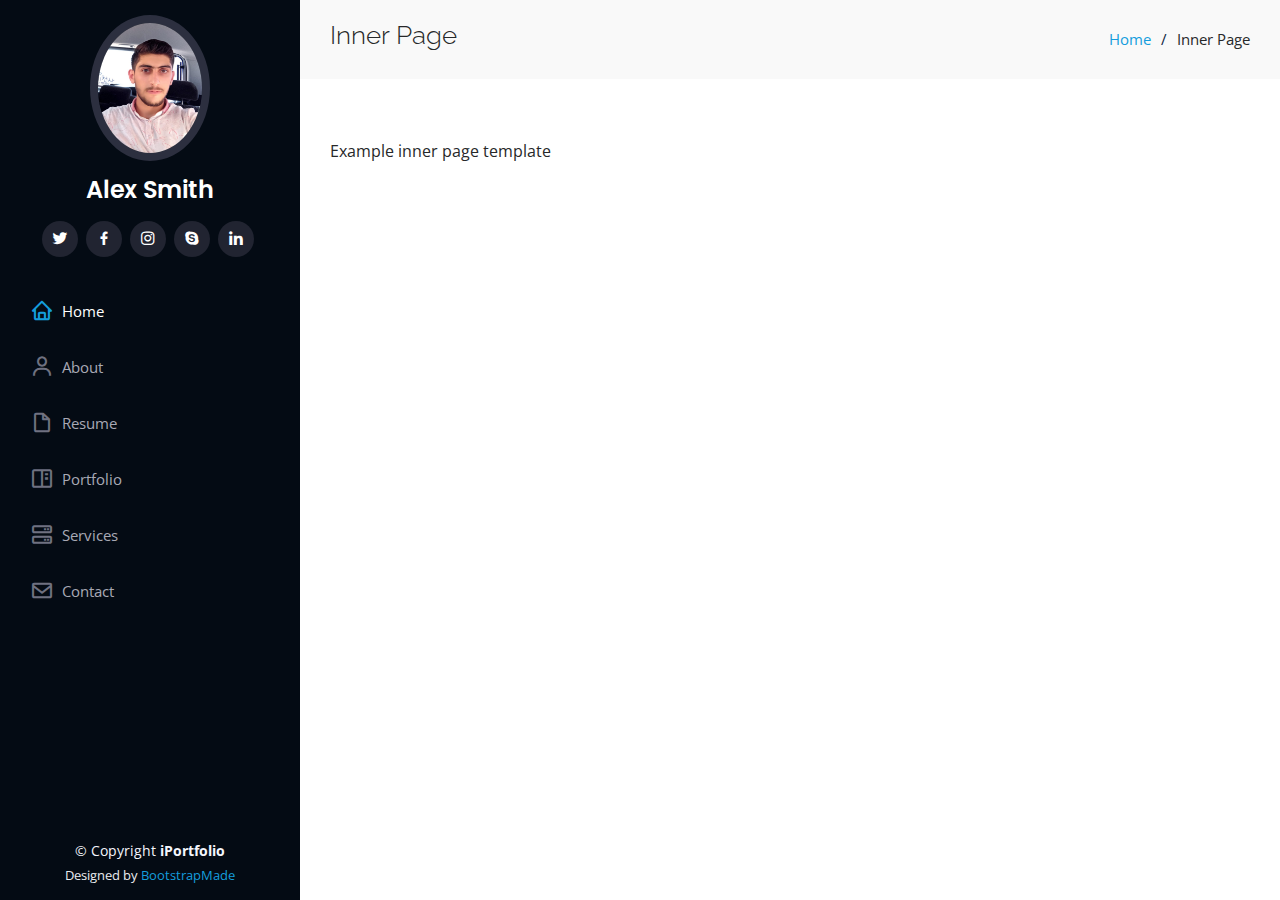
<file: inner-page.html>
<!DOCTYPE html>
<html lang="en">

<head>
  <meta charset="utf-8">
  <meta content="width=device-width, initial-scale=1.0" name="viewport">

  <title>Inner Page - iPortfolio Bootstrap Template</title>
  <meta content="" name="description">
  <meta content="" name="keywords">

  <!-- Favicons -->
  <link href="assets/img/favicon.png" rel="icon">
  <link href="assets/img/apple-touch-icon.png" rel="apple-touch-icon">

  <!-- Google Fonts -->
  <link href="https://fonts.googleapis.com/css?family=Open+Sans:300,300i,400,400i,600,600i,700,700i|Raleway:300,300i,400,400i,500,500i,600,600i,700,700i|Poppins:300,300i,400,400i,500,500i,600,600i,700,700i" rel="stylesheet">

  <!-- Vendor CSS Files -->
  <link href="assets/vendor/aos/aos.css" rel="stylesheet">
  <link href="assets/vendor/bootstrap/css/bootstrap.min.css" rel="stylesheet">
  <link href="assets/vendor/bootstrap-icons/bootstrap-icons.css" rel="stylesheet">
  <link href="assets/vendor/boxicons/css/boxicons.min.css" rel="stylesheet">
  <link href="assets/vendor/glightbox/css/glightbox.min.css" rel="stylesheet">
  <link href="assets/vendor/swiper/swiper-bundle.min.css" rel="stylesheet">

  <!-- Template Main CSS File -->
  <link href="assets/css/style.css" rel="stylesheet">

  <!-- =======================================================
  * Template Name: iPortfolio
  * Updated: Jul 27 2023 with Bootstrap v5.3.1
  * Template URL: https://bootstrapmade.com/iportfolio-bootstrap-portfolio-websites-template/
  * Author: BootstrapMade.com
  * License: https://bootstrapmade.com/license/
  ======================================================== -->
</head>

<body>

  <!-- ======= Mobile nav toggle button ======= -->
  <i class="bi bi-list mobile-nav-toggle d-xl-none"></i>

  <!-- ======= Header ======= -->
  <header id="header">
    <div class="d-flex flex-column">

      <div class="profile">
        <img src="assets/img/profile-img.jpg" alt="" class="img-fluid rounded-circle">
        <h1 class="text-light"><a href="index.html">Alex Smith</a></h1>
        <div class="social-links mt-3 text-center">
          <a href="#" class="twitter"><i class="bx bxl-twitter"></i></a>
          <a href="#" class="facebook"><i class="bx bxl-facebook"></i></a>
          <a href="#" class="instagram"><i class="bx bxl-instagram"></i></a>
          <a href="#" class="google-plus"><i class="bx bxl-skype"></i></a>
          <a href="#" class="linkedin"><i class="bx bxl-linkedin"></i></a>
        </div>
      </div>

      <nav id="navbar" class="nav-menu navbar">
        <ul>
          <li><a href="#hero" class="nav-link scrollto active"><i class="bx bx-home"></i> <span>Home</span></a></li>
          <li><a href="#about" class="nav-link scrollto"><i class="bx bx-user"></i> <span>About</span></a></li>
          <li><a href="#resume" class="nav-link scrollto"><i class="bx bx-file-blank"></i> <span>Resume</span></a></li>
          <li><a href="#portfolio" class="nav-link scrollto"><i class="bx bx-book-content"></i> <span>Portfolio</span></a></li>
          <li><a href="#services" class="nav-link scrollto"><i class="bx bx-server"></i> <span>Services</span></a></li>
          <li><a href="#contact" class="nav-link scrollto"><i class="bx bx-envelope"></i> <span>Contact</span></a></li>
        </ul>
      </nav><!-- .nav-menu -->
    </div>
  </header><!-- End Header -->

  <main id="main">

    <!-- ======= Breadcrumbs ======= -->
    <section class="breadcrumbs">
      <div class="container">

        <div class="d-flex justify-content-between align-items-center">
          <h2>Inner Page</h2>
          <ol>
            <li><a href="index.html">Home</a></li>
            <li>Inner Page</li>
          </ol>
        </div>

      </div>
    </section><!-- End Breadcrumbs -->

    <section class="inner-page">
      <div class="container">
        <p>
          Example inner page template
        </p>
      </div>
    </section>

  </main><!-- End #main -->

  <!-- ======= Footer ======= -->
  <footer id="footer">
    <div class="container">
      <div class="copyright">
        &copy; Copyright <strong><span>iPortfolio</span></strong>
      </div>
      <div class="credits">
        <!-- All the links in the footer should remain intact. -->
        <!-- You can delete the links only if you purchased the pro version. -->
        <!-- Licensing information: https://bootstrapmade.com/license/ -->
        <!-- Purchase the pro version with working PHP/AJAX contact form: https://bootstrapmade.com/iportfolio-bootstrap-portfolio-websites-template/ -->
        Designed by <a href="https://bootstrapmade.com/">BootstrapMade</a>
      </div>
    </div>
  </footer><!-- End  Footer -->

  <a href="#" class="back-to-top d-flex align-items-center justify-content-center"><i class="bi bi-arrow-up-short"></i></a>

  <!-- Vendor JS Files -->
  <script src="assets/vendor/purecounter/purecounter_vanilla.js"></script>
  <script src="assets/vendor/aos/aos.js"></script>
  <script src="assets/vendor/bootstrap/js/bootstrap.bundle.min.js"></script>
  <script src="assets/vendor/glightbox/js/glightbox.min.js"></script>
  <script src="assets/vendor/isotope-layout/isotope.pkgd.min.js"></script>
  <script src="assets/vendor/swiper/swiper-bundle.min.js"></script>
  <script src="assets/vendor/typed.js/typed.umd.js"></script>
  <script src="assets/vendor/waypoints/noframework.waypoints.js"></script>
  <script src="assets/vendor/php-email-form/validate.js"></script>

  <!-- Template Main JS File -->
  <script src="assets/js/main.js"></script>

</body>

</html>
</file>
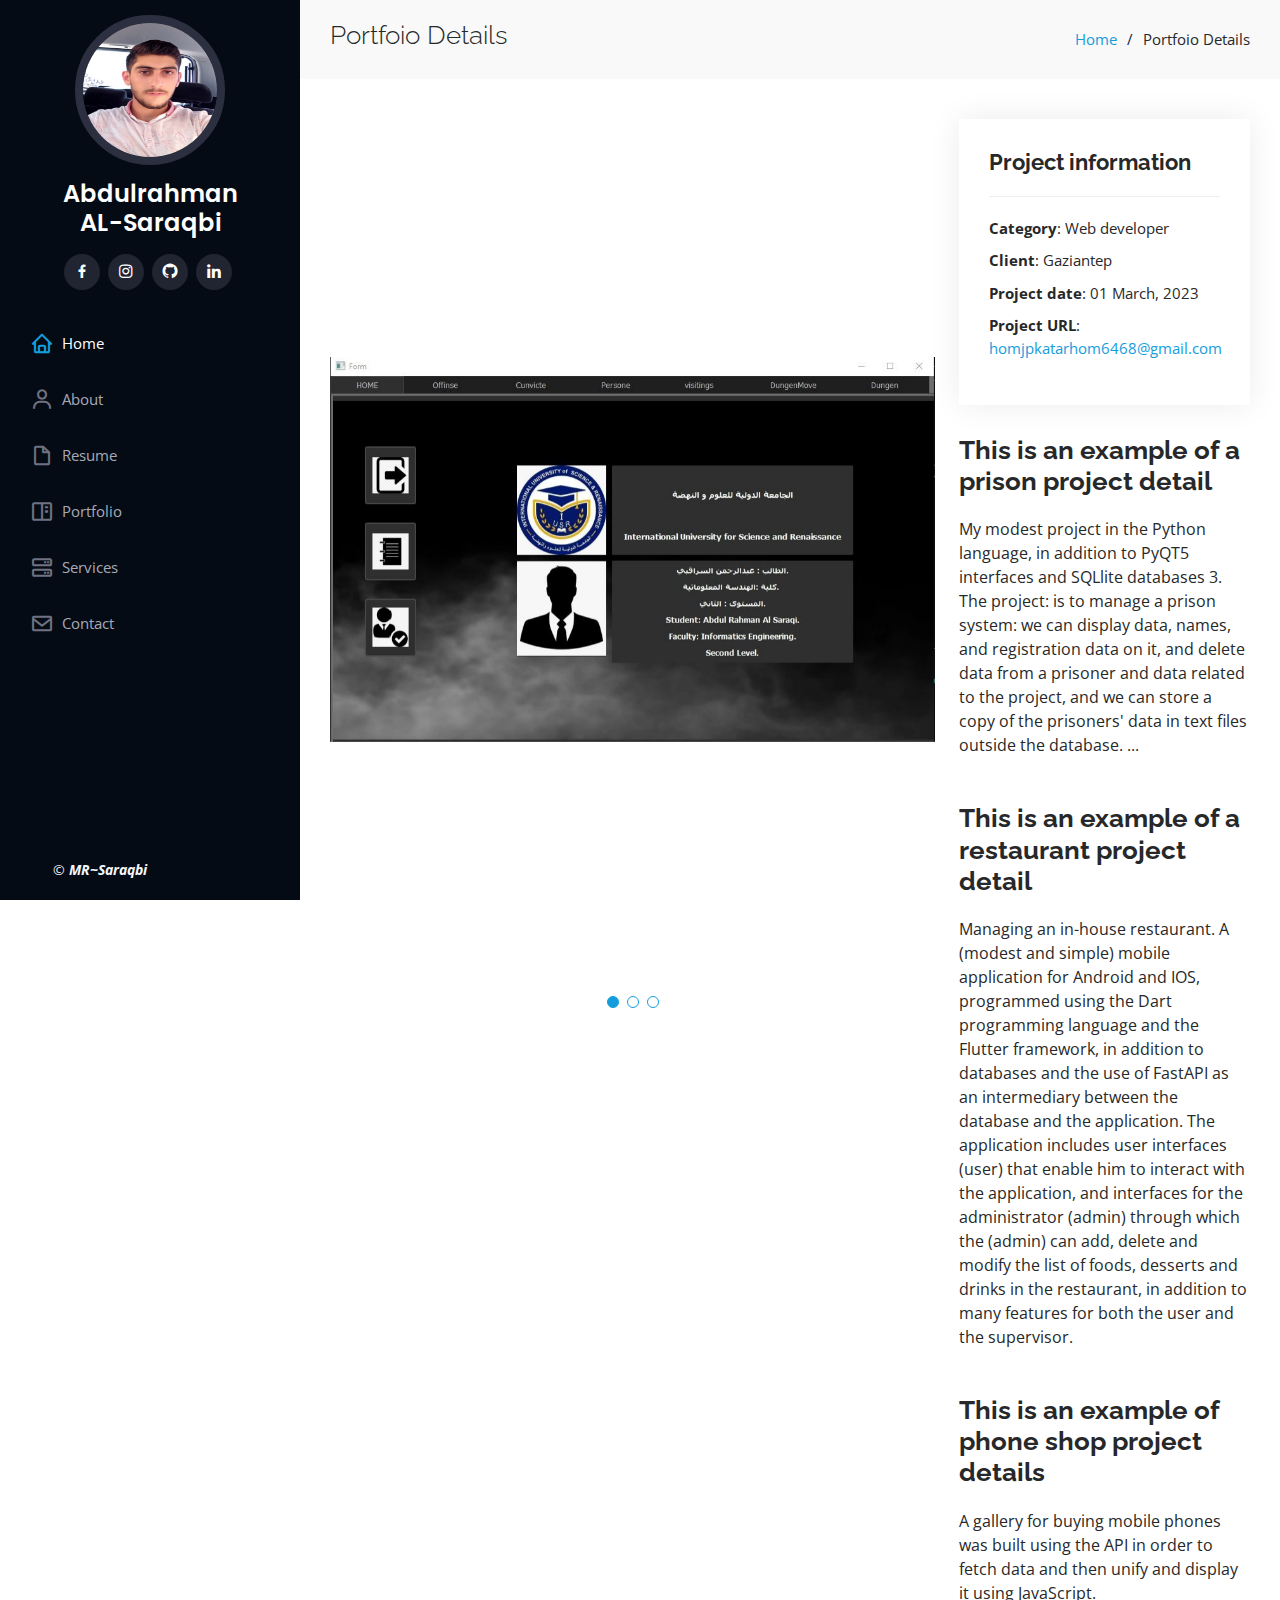
<file: portfolio-details.html>
<!DOCTYPE html>
<html lang="en">

<head>
  <meta charset="utf-8">
  <meta content="width=device-width, initial-scale=1.0" name="viewport">

  <title>CV Abdulrahman AL-Saraqbi</title>
  <meta content="" name="description">
  <meta content="" name="keywords">

  <!-- Favicons -->
  <link href="https://khamsat.hsoubcdn.com/images/services/1842500/984dc625cc01827d0d9748d67ff0362b.jpg" rel="icon">
  <link href="https://khamsat.hsoubcdn.com/images/services/1842500/984dc625cc01827d0d9748d67ff0362b.jpg" rel="apple-touch-icon">

  <!-- Google Fonts -->
  <link href="https://fonts.googleapis.com/css?family=Open+Sans:300,300i,400,400i,600,600i,700,700i|Raleway:300,300i,400,400i,500,500i,600,600i,700,700i|Poppins:300,300i,400,400i,500,500i,600,600i,700,700i" rel="stylesheet">

  <!-- Vendor CSS Files -->
  <link href="assets/vendor/aos/aos.css" rel="stylesheet">
  <link href="assets/vendor/bootstrap/css/bootstrap.min.css" rel="stylesheet">
  <link href="assets/vendor/bootstrap-icons/bootstrap-icons.css" rel="stylesheet">
  <link href="assets/vendor/boxicons/css/boxicons.min.css" rel="stylesheet">
  <link href="assets/vendor/glightbox/css/glightbox.min.css" rel="stylesheet">
  <link href="assets/vendor/swiper/swiper-bundle.min.css" rel="stylesheet">

  <!-- Template Main CSS File -->
  <link href="assets/css/style.css" rel="stylesheet">

  <!-- =======================================================
  * Template Name: iPortfolio
  * Updated: Jul 27 2023 with Bootstrap v5.3.1
  * Template URL: https://bootstrapmade.com/iportfolio-bootstrap-portfolio-websites-template/
  * Author: BootstrapMade.com
  * License: https://bootstrapmade.com/license/
  ======================================================== -->
</head>

<body>

  <!-- ======= Mobile nav toggle button ======= -->
  <i class="bi bi-list mobile-nav-toggle d-xl-none"></i>

  <!-- ======= Header ======= -->
  <header id="header">
    <div class="d-flex flex-column">

      <div class="profile">
        <img src="assets/img/profile-img.jpg" alt="" class="img-fluid rounded-circle" style="height: 150px;width: 150px;">
        <h1 class="text-light"><a href="index.html">Abdulrahman <br> AL-Saraqbi</a></h1>
        <div class="social-links mt-3 text-center">
          <a href="https://www.facebook.com/profile.php?id=100060889084046&mibextid=D4KYlr" class="facebook"><i class="bx bxl-facebook"></i></a>
          <a href="https://instagram.com/abdalrahman_sr?utm_source=qr&igshid=NGExMmI2YTkyZg%3D%3D" class="instagram"><i class="bx bxl-instagram"></i></a>
          <a href="https://github.com/Abdalrhmanal" class="twitter"><i class="bx bxl-github"></i></a>
          <a href="https://www.linkedin.com/in/%D8%B9%D8%A8%D8%AF%D8%A7%D9%84%D8%B1%D8%AD%D9%85%D9%86-%D8%A7%D9%84%D8%B3%D8%B1%D8%A7%D9%82%D8%A8%D9%8A-7b91b5240" 
          class="linkedin"><i class="bx bxl-linkedin"></i></a>
        </div>
      </div>

      <nav id="navbar" class="nav-menu navbar">
        <ul>
          <li><a href="#hero" class="nav-link scrollto active"><i class="bx bx-home"></i> <span>Home</span></a></li>
          <li><a href="#about" class="nav-link scrollto"><i class="bx bx-user"></i> <span>About</span></a></li>
          <li><a href="#resume" class="nav-link scrollto"><i class="bx bx-file-blank"></i> <span>Resume</span></a></li>
          <li><a href="#portfolio" class="nav-link scrollto"><i class="bx bx-book-content"></i> <span>Portfolio</span></a></li>
          <li><a href="#services" class="nav-link scrollto"><i class="bx bx-server"></i> <span>Services</span></a></li>
          <li><a href="#contact" class="nav-link scrollto"><i class="bx bx-envelope"></i> <span>Contact</span></a></li><br><br><br>
        </ul>
      </nav><!-- .nav-menu -->
    </div>
  </header><!-- End Header -->

  <main id="main">

    <!-- ======= Breadcrumbs ======= -->
    <section id="breadcrumbs" class="breadcrumbs">
      <div class="container">

        <div class="d-flex justify-content-between align-items-center">
          <h2>Portfoio Details</h2>
          <ol>
            <li><a href="index.html">Home</a></li>
            <li>Portfoio Details</li>
          </ol>
        </div>

      </div>
    </section><!-- End Breadcrumbs -->

    <!-- ======= Portfolio Details Section ======= -->
    <section id="portfolio-details" class="portfolio-details">
      <div class="container">

        <div class="row gy-4">

          <div class="col-lg-8">
            <div class="portfolio-details-slider swiper">
              <div class="swiper-wrapper align-items-center">

                <div class="swiper-slide">
                  <img src="assets/img/portfolio/portfolio-details-1.jpg" alt="">
                </div>

                <div class="swiper-slide">
                  <img src="assets/img/portfolio/portfolio-details-2.jpg" alt="">
                </div>

                <div class="swiper-slide">
                  <img src="assets/img/portfolio/portfolio-details-3.jpg" alt="">
                </div>

              </div>
              <div class="swiper-pagination"></div>
            </div>
          </div>

          <div class="col-lg-4">
            <div class="portfolio-info">
              <h3>Project information</h3>
              <ul>
                <li><strong>Category</strong>: Web developer</li>
                <li><strong>Client</strong>: Gaziantep</li>
                <li><strong>Project date</strong>: 01 March, 2023</li>
                <li><strong>Project URL</strong>: <a href="#">homjpkatarhom6468@gmail.com</a></li>
              </ul>
            </div>
            <div class="portfolio-description">
              <h2>This is an example of a prison project detail</h2>
              <p>
                My modest project in the Python language, in addition to PyQT5 interfaces and SQLlite databases 3. The project: is to manage a prison system: we can display data, names, and registration data on it, and delete data from a prisoner and data related to the project, and we can store a copy of the prisoners' data in text files outside the database. ...
              </p>
            </div>
            <div class="portfolio-description">
              <h2>This is an example of a restaurant project detail</h2>
              <p>
                Managing an in-house restaurant.
                A (modest and simple) mobile application for Android and IOS, programmed using the Dart programming language and the Flutter framework, in addition to databases and the use of FastAPI as an intermediary between the database and the application.
                The application includes user interfaces (user) that enable him to interact with the application, and interfaces for the administrator (admin) through which the (admin) can add, delete and modify the list of foods, desserts and drinks in the restaurant, in addition to many features for both the user and the supervisor.              </p>
            </div>
            <div class="portfolio-description">
              <h2>This is an example of phone shop project details</h2>
              <p>
                A gallery for buying mobile phones was built using the API in order to fetch data and then unify and display it using JavaScript.              </p>
            </div>
          </div>

        </div>

      </div>
    </section><!-- End Portfolio Details Section -->

  </main><!-- End #main --><br><br><br>

  <!-- ======= Footer ======= -->
  <footer id="footer" style="margin-left: -50px;margin-top: 50px;">
    <div class="container">
      <div class="copyright">
        &copy;  <strong><span><i>MR~Saraqbi</i></span></strong>
      </div>
      <div class="credits">
        <!-- All the links in the footer should remain intact. -->
        <!-- You can delete the links only if you purchased the pro version. -->
        <!-- Licensing information: https://bootstrapmade.com/license/ -->
        <!-- Purchase the pro version with working PHP/AJAX contact form: https://bootstrapmade.com/iportfolio-bootstrap-portfolio-websites-template/ -->
      </div>
    </div>
  </footer><!-- End  Footer -->

  <a href="#" class="back-to-top d-flex align-items-center justify-content-center"><i class="bi bi-arrow-up-short"></i></a>

  <!-- Vendor JS Files -->
  <script src="assets/vendor/purecounter/purecounter_vanilla.js"></script>
  <script src="assets/vendor/aos/aos.js"></script>
  <script src="assets/vendor/bootstrap/js/bootstrap.bundle.min.js"></script>
  <script src="assets/vendor/glightbox/js/glightbox.min.js"></script>
  <script src="assets/vendor/isotope-layout/isotope.pkgd.min.js"></script>
  <script src="assets/vendor/swiper/swiper-bundle.min.js"></script>
  <script src="assets/vendor/typed.js/typed.umd.js"></script>
  <script src="assets/vendor/waypoints/noframework.waypoints.js"></script>
  <script src="assets/vendor/php-email-form/validate.js"></script>

  <!-- Template Main JS File -->
  <script src="assets/js/main.js"></script>

</body>

</html>
</file>
<file: assets/css/style.css>
/**
* Template Name: iPortfolio
* Updated: Jul 27 2023 with Bootstrap v5.3.1
* Template URL: https://bootstrapmade.com/iportfolio-bootstrap-portfolio-websites-template/
* Author: BootstrapMade.com
* License: https://bootstrapmade.com/license/
*/

/*--------------------------------------------------------------
# General
--------------------------------------------------------------*/
body {
  font-family: "Open Sans", sans-serif;
  color: #272829;
}

a {
  color: #149ddd;
  text-decoration: none;
}

a:hover {
  color: #37b3ed;
  text-decoration: none;
}

h1,
h2,
h3,
h4,
h5,
h6 {
  font-family: "Raleway", sans-serif;
}

/*--------------------------------------------------------------
# Back to top button
--------------------------------------------------------------*/
.back-to-top {
  position: fixed;
  visibility: hidden;
  opacity: 0;
  right: 15px;
  bottom: 15px;
  z-index: 996;
  background: #149ddd;
  width: 40px;
  height: 40px;
  border-radius: 50px;
  transition: all 0.4s;
}

.back-to-top i {
  font-size: 28px;
  color: #fff;
  line-height: 0;
}

.back-to-top:hover {
  background: #2eafec;
  color: #fff;
}

.back-to-top.active {
  visibility: visible;
  opacity: 1;
}

/*--------------------------------------------------------------
# Header
--------------------------------------------------------------*/
#header {
  position: fixed;
  top: 0;
  left: 0;
  bottom: 0;
  width: 300px;
  transition: all ease-in-out 0.5s;
  z-index: 9997;
  transition: all 0.5s;
  padding: 0 15px;
  background: #040b14;
  overflow-y: auto;
}

#header .profile img {
  margin: 15px auto;
  display: block;
  width: 120px;
  border: 8px solid #2c2f3f;
}

#header .profile h1 {
  font-size: 24px;
  margin: 0;
  padding: 0;
  font-weight: 600;
  -moz-text-align-last: center;
  text-align-last: center;
  font-family: "Poppins", sans-serif;
}

#header .profile h1 a,
#header .profile h1 a:hover {
  color: #fff;
  text-decoration: none;
}

#header .profile .social-links a {
  font-size: 18px;
  display: inline-block;
  background: #212431;
  color: #fff;
  line-height: 1;
  padding: 8px 0;
  margin-right: 4px;
  border-radius: 50%;
  text-align: center;
  width: 36px;
  height: 36px;
  transition: 0.3s;
}

#header .profile .social-links a:hover {
  background: #149ddd;
  color: #fff;
  text-decoration: none;
}

#main {
  margin-left: 300px;
}

.container,
.container-fluid {
  padding-left: 30px;
  padding-right: 30px;
}

@media (max-width: 1199px) {
  #header {
    left: -300px;
  }

  #main {
    margin-left: 0;
  }

  .container,
  .container-fluid {
    padding-left: 12px;
    padding-right: 12px;
  }
}

/*--------------------------------------------------------------
# Navigation Menu
--------------------------------------------------------------*/
/* Desktop Navigation */
.nav-menu {
  padding: 30px 0 0 0;
}

.nav-menu * {
  margin: 0;
  padding: 0;
  list-style: none;
}

.nav-menu>ul>li {
  position: relative;
  white-space: nowrap;
}

.nav-menu a,
.nav-menu a:focus {
  display: flex;
  align-items: center;
  color: #a8a9b4;
  padding: 12px 15px;
  margin-bottom: 8px;
  transition: 0.3s;
  font-size: 15px;
}

.nav-menu a i,
.nav-menu a:focus i {
  font-size: 24px;
  padding-right: 8px;
  color: #6f7180;
}

.nav-menu a:hover,
.nav-menu .active,
.nav-menu .active:focus,
.nav-menu li:hover>a {
  text-decoration: none;
  color: #fff;
}

.nav-menu a:hover i,
.nav-menu .active i,
.nav-menu .active:focus i,
.nav-menu li:hover>a i {
  color: #149ddd;
}

/* Mobile Navigation */
.mobile-nav-toggle {
  position: fixed;
  right: 15px;
  top: 15px;
  z-index: 9998;
  border: 0;
  font-size: 24px;
  transition: all 0.4s;
  outline: none !important;
  background-color: #149ddd;
  color: #fff;
  width: 40px;
  height: 40px;
  display: inline-flex;
  align-items: center;
  justify-content: center;
  line-height: 0;
  border-radius: 50px;
  cursor: pointer;
}

.mobile-nav-active {
  overflow: hidden;
}


.mobile-nav-active #header {
  left: 0;
}

/*--------------------------------------------------------------
# Hero Section
--------------------------------------------------------------*/
#hero {
  width: 100%;
  height: 100vh;
  background: url(
    "https://pic.i7lm.com/wp-content/uploads/2020/03/%D8%B5%D9%88%D8%B1-%D9%85%D8%AA%D8%AD%D8%B1%D9%83%D8%A9-%D8%B7%D8%A8%D9%8A%D8%B9%D8%A9-%D8%B7%D8%A8%D9%8A%D8%B9%D9%8A%D8%A9-%D8%B4%D9%84%D8%A7%D9%84-%D8%B4%D8%AC%D8%B1-%D8%A7%D9%88%D8%B1%D8%A7%D9%82-%D8%B4%D8%AC%D8%B11.gif"
    /* "https://hobe.cc/wp-content/uploads/2018/06/3298-7.jpg" */
    /* "https://pic.i7lm.com/wp-content/uploads/2020/03/%D8%B5%D9%88%D8%B1-%D9%85%D8%AA%D8%AD%D8%B1%D9%83%D8%A9-%D8%B7%D8%A8%D9%8A%D8%B9%D8%A9-%D8%B7%D8%A8%D9%8A%D8%B9%D9%8A%D8%A9-%D8%B4%D9%84%D8%A7%D9%84-%D8%B4%D8%AC%D8%B1-%D8%A7%D9%88%D8%B1%D8%A7%D9%82-%D8%B4%D8%AC%D8%B1.gif" */
    ) top center;
  background-size: cover;
}

#hero:before {
  content: "";
  background: rgba(5, 13, 24, 0.3);
  position: absolute;
  bottom: 0;
  top: 0;
  left: 0;
  right: 0;
  z-index: 1;
}

#hero .hero-container {
  position: relative;
  z-index: 2;
  min-width: 300px;
}

#hero h1 {
  margin: 0 0 10px 0;
  font-size: 64px;
  font-weight: 700;
  line-height: 56px;
  color: #fff;
}

#hero p {
  color: #fff;
  margin-bottom: 50px;
  font-size: 26px;
  font-family: "Poppins", sans-serif;
}

#hero p span {
  color: #fff;
  padding-bottom: 4px;
  letter-spacing: 1px;
  border-bottom: 3px solid #149ddd;
}

@media (min-width: 1024px) {
  #hero {
    background-attachment: fixed;
  }
}

@media (max-width: 768px) {
  #hero h1 {
    font-size: 28px;
    line-height: 36px;
  }

  #hero h2 {
    font-size: 18px;
    line-height: 24px;
    margin-bottom: 30px;
  }
}

/*--------------------------------------------------------------
# Sections General
--------------------------------------------------------------*/
section {
  padding: 60px 0;
  overflow: hidden;
}

.section-bg {
  background: #f5f8fd;
}

.section-title {
  padding-bottom: 30px;
}

.section-title h2 {
  font-size: 32px;
  font-weight: bold;
  margin-bottom: 20px;
  padding-bottom: 20px;
  position: relative;
  color: #173b6c;
}

.section-title h2::after {
  content: "";
  position: absolute;
  display: block;
  width: 50px;
  height: 3px;
  background: #149ddd;
  bottom: 0;
  left: 0;
}

.section-title p {
  margin-bottom: 0;
}

/*--------------------------------------------------------------
# About
--------------------------------------------------------------*/
.about .content h3 {
  font-weight: 700;
  font-size: 26px;
  color: #173b6c;
}

.about .content ul {
  list-style: none;
  padding: 0;
}

.about .content ul li {
  margin-bottom: 20px;
  display: flex;
  align-items: center;
}

.about .content ul strong {
  margin-right: 10px;
}

.about .content ul i {
  font-size: 16px;
  margin-right: 5px;
  color: #149ddd;
  line-height: 0;
}

.about .content p:last-child {
  margin-bottom: 0;
}

/*--------------------------------------------------------------
# Facts
--------------------------------------------------------------*/
.facts {
  padding-bottom: 30px;
}

.facts .count-box {
  padding: 30px;
  width: 100%;
}

.facts .count-box i {
  display: block;
  font-size: 44px;
  color: #149ddd;
  float: left;
  line-height: 0;
}

.facts .count-box span {
  font-size: 48px;
  line-height: 40px;
  display: block;
  font-weight: 700;
  color: #050d18;
  margin-left: 60px;
}

.facts .count-box p {
  padding: 15px 0 0 0;
  margin: 0 0 0 60px;
  font-family: "Raleway", sans-serif;
  font-size: 14px;
  color: #122f57;
}

.facts .count-box a {
  font-weight: 600;
  display: block;
  margin-top: 20px;
  color: #122f57;
  font-size: 15px;
  font-family: "Poppins", sans-serif;
  transition: ease-in-out 0.3s;
}

.facts .count-box a:hover {
  color: #1f5297;
}

/*--------------------------------------------------------------
# Akills
--------------------------------------------------------------*/
.skills .progress {
  height: 60px;
  display: block;
  background: none;
  border-radius: 0;
}

.skills .progress .skill {
  padding: 0;
  margin: 0 0 6px 0;
  text-transform: uppercase;
  display: block;
  font-weight: 600;
  font-family: "Poppins", sans-serif;
  color: #050d18;
}

.skills .progress .skill .val {
  float: right;
  font-style: normal;
}

.skills .progress-bar-wrap {
  background: #dce8f8;
  height: 10px;
}

.skills .progress-bar {
  width: 1px;
  height: 10px;
  transition: 0.9s;
  background-color: #149ddd;
}

/*--------------------------------------------------------------
# Resume
--------------------------------------------------------------*/
.resume .resume-title {
  font-size: 26px;
  font-weight: 700;
  margin-top: 20px;
  margin-bottom: 20px;
  color: #050d18;
}

.resume .resume-item {
  padding: 0 0 20px 20px;
  margin-top: -2px;
  border-left: 2px solid #1f5297;
  position: relative;
}

.resume .resume-item h4 {
  line-height: 18px;
  font-size: 18px;
  font-weight: 600;
  text-transform: uppercase;
  font-family: "Poppins", sans-serif;
  color: #050d18;
  margin-bottom: 10px;
}

.resume .resume-item h5 {
  font-size: 16px;
  background: #e4edf9;
  padding: 5px 15px;
  display: inline-block;
  font-weight: 600;
  margin-bottom: 10px;
}

.resume .resume-item ul {
  padding-left: 20px;
}

.resume .resume-item ul li {
  padding-bottom: 10px;
}

.resume .resume-item:last-child {
  padding-bottom: 0;
}

.resume .resume-item::before {
  content: "";
  position: absolute;
  width: 16px;
  height: 16px;
  border-radius: 50px;
  left: -9px;
  top: 0;
  background: #fff;
  border: 2px solid #1f5297;
}

/*--------------------------------------------------------------
# Portfolio
--------------------------------------------------------------*/
.portfolio .portfolio-item {
  margin-bottom: 30px;
}

.portfolio #portfolio-flters {
  padding: 0;
  margin: 0 auto 35px auto;
  list-style: none;
  text-align: center;
  background: #fff;
  border-radius: 50px;
  padding: 2px 15px;
}

.portfolio #portfolio-flters li {
  cursor: pointer;
  display: inline-block;
  padding: 10px 15px 8px 15px;
  font-size: 14px;
  font-weight: 600;
  line-height: 1;
  text-transform: uppercase;
  color: #272829;
  margin-bottom: 5px;
  transition: all 0.3s ease-in-out;
}

.portfolio #portfolio-flters li:hover,
.portfolio #portfolio-flters li.filter-active {
  color: #149ddd;
}

.portfolio #portfolio-flters li:last-child {
  margin-right: 0;
}

.portfolio .portfolio-wrap {
  transition: 0.3s;
  position: relative;
  overflow: hidden;
  z-index: 1;
}

.portfolio .portfolio-wrap::before {
  content: "";
  background: rgba(255, 255, 255, 0.5);
  position: absolute;
  left: 0;
  right: 0;
  top: 0;
  bottom: 0;
  transition: all ease-in-out 0.3s;
  z-index: 2;
  opacity: 0;
}

.portfolio .portfolio-wrap .portfolio-links {
  opacity: 1;
  left: 0;
  right: 0;
  bottom: -60px;
  z-index: 3;
  position: absolute;
  transition: all ease-in-out 0.3s;
  display: flex;
  justify-content: center;
}

.portfolio .portfolio-wrap .portfolio-links a {
  color: #fff;
  font-size: 28px;
  text-align: center;
  background: rgba(20, 157, 221, 0.75);
  transition: 0.3s;
  width: 50%;
}

.portfolio .portfolio-wrap .portfolio-links a:hover {
  background: rgba(20, 157, 221, 0.95);
}

.portfolio .portfolio-wrap .portfolio-links a+a {
  border-left: 1px solid #37b3ed;
}

.portfolio .portfolio-wrap:hover::before {
  top: 0;
  left: 0;
  right: 0;
  bottom: 0;
  opacity: 1;
}

.portfolio .portfolio-wrap:hover .portfolio-links {
  opacity: 1;
  bottom: 0;
}

/*--------------------------------------------------------------
# Portfolio Details
--------------------------------------------------------------*/
.portfolio-details {
  padding-top: 40px;
}

.portfolio-details .portfolio-details-slider img {
  width: 100%;
}

.portfolio-details .portfolio-details-slider .swiper-pagination {
  margin-top: 20px;
  position: relative;
}

.portfolio-details .portfolio-details-slider .swiper-pagination .swiper-pagination-bullet {
  width: 12px;
  height: 12px;
  background-color: #fff;
  opacity: 1;
  border: 1px solid #149ddd;
}

.portfolio-details .portfolio-details-slider .swiper-pagination .swiper-pagination-bullet-active {
  background-color: #149ddd;
}

.portfolio-details .portfolio-info {
  padding: 30px;
  box-shadow: 0px 0 30px rgba(5, 13, 24, 0.08);
}

.portfolio-details .portfolio-info h3 {
  font-size: 22px;
  font-weight: 700;
  margin-bottom: 20px;
  padding-bottom: 20px;
  border-bottom: 1px solid #eee;
}

.portfolio-details .portfolio-info ul {
  list-style: none;
  padding: 0;
  font-size: 15px;
}

.portfolio-details .portfolio-info ul li+li {
  margin-top: 10px;
}

.portfolio-details .portfolio-description {
  padding-top: 30px;
}

.portfolio-details .portfolio-description h2 {
  font-size: 26px;
  font-weight: 700;
  margin-bottom: 20px;
}

.portfolio-details .portfolio-description p {
  padding: 0;
}

/*--------------------------------------------------------------
# Services
--------------------------------------------------------------*/
.services .icon-box {
  margin-bottom: 20px;
}

.services .icon {
  float: left;
  display: flex;
  align-items: center;
  justify-content: center;
  width: 54px;
  height: 54px;
  background: #149ddd;
  border-radius: 50%;
  transition: 0.5s;
  border: 1px solid #149ddd;
}

.services .icon i {
  color: #fff;
  font-size: 24px;
  line-height: 0;
}

.services .icon-box:hover .icon {
  background: #fff;
}

.services .icon-box:hover .icon i {
  color: #149ddd;
}

.services .title {
  margin-left: 80px;
  font-weight: 700;
  margin-bottom: 15px;
  font-size: 18px;
}

.services .title a {
  color: #343a40;
}

.services .title a:hover {
  color: #149ddd;
}

.services .description {
  margin-left: 80px;
  line-height: 24px;
  font-size: 14px;
}

/*--------------------------------------------------------------
# Testimonials
--------------------------------------------------------------*/
.testimonials .testimonials-carousel,
.testimonials .testimonials-slider {
  overflow: hidden;
}

.testimonials .testimonial-item {
  box-sizing: content-box;
  text-align: center;
  min-height: 320px;
}

.testimonials .testimonial-item .testimonial-img {
  width: 90px;
  border-radius: 50%;
  margin: 0 auto;
}

.testimonials .testimonial-item h3 {
  font-size: 18px;
  font-weight: bold;
  margin: 10px 0 5px 0;
  color: #111;
}

.testimonials .testimonial-item h4 {
  font-size: 14px;
  color: #999;
  margin: 0;
}

.testimonials .testimonial-item .quote-icon-left,
.testimonials .testimonial-item .quote-icon-right {
  color: #c3e8fa;
  font-size: 26px;
}

.testimonials .testimonial-item .quote-icon-left {
  display: inline-block;
  left: -5px;
  position: relative;
}

.testimonials .testimonial-item .quote-icon-right {
  display: inline-block;
  right: -5px;
  position: relative;
  top: 10px;
}

.testimonials .testimonial-item p {
  font-style: italic;
  margin: 0 15px 15px 15px;
  padding: 20px;
  background: #fff;
  position: relative;
  margin-bottom: 35px;
  border-radius: 6px;
  box-shadow: 0px 2px 15px rgba(0, 0, 0, 0.1);
}

.testimonials .testimonial-item p::after {
  content: "";
  width: 0;
  height: 0;
  border-top: 20px solid #fff;
  border-right: 20px solid transparent;
  border-left: 20px solid transparent;
  position: absolute;
  bottom: -20px;
  left: calc(50% - 20px);
}

.testimonials .swiper-pagination {
  margin-top: 20px;
  position: relative;
}

.testimonials .swiper-pagination .swiper-pagination-bullet {
  width: 12px;
  height: 12px;
  background-color: #fff;
  opacity: 1;
  border: 1px solid #149ddd;
}

.testimonials .swiper-pagination .swiper-pagination-bullet-active {
  background-color: #149ddd;
}

/*--------------------------------------------------------------
# Contact
--------------------------------------------------------------*/
.contact {
  padding-bottom: 130px;
}

.contact .info {
  padding: 30px;
  background: #fff;
  width: 100%;
  box-shadow: 0 0 24px 0 rgba(0, 0, 0, 0.12);
}

.contact .info i {
  font-size: 20px;
  color: #149ddd;
  float: left;
  width: 44px;
  height: 44px;
  background: #dff3fc;
  display: flex;
  justify-content: center;
  align-items: center;
  border-radius: 50px;
  transition: all 0.3s ease-in-out;
}

.contact .info h4 {
  padding: 0 0 0 60px;
  font-size: 22px;
  font-weight: 600;
  margin-bottom: 5px;
  color: #050d18;
}

.contact .info p {
  padding: 0 0 10px 60px;
  margin-bottom: 20px;
  font-size: 14px;
  color: #173b6c;
}

.contact .info .email p {
  padding-top: 5px;
}

.contact .info .social-links {
  padding-left: 60px;
}

.contact .info .social-links a {
  font-size: 18px;
  display: inline-block;
  background: #333;
  color: #fff;
  line-height: 1;
  padding: 8px 0;
  border-radius: 50%;
  text-align: center;
  width: 36px;
  height: 36px;
  transition: 0.3s;
  margin-right: 10px;
}

.contact .info .social-links a:hover {
  background: #149ddd;
  color: #fff;
}

.contact .info .email:hover i,
.contact .info .address:hover i,
.contact .info .phone:hover i {
  background: #149ddd;
  color: #fff;
}

.contact .php-email-form {
  width: 100%;
  padding: 30px;
  background: #fff;
  box-shadow: 0 0 24px 0 rgba(0, 0, 0, 0.12);
}

.contact .php-email-form .form-group {
  padding-bottom: 8px;
}

.contact .php-email-form .validate {
  display: none;
  color: red;
  margin: 0 0 15px 0;
  font-weight: 400;
  font-size: 13px;
}

.contact .php-email-form .error-message {
  display: none;
  color: #fff;
  background: #ed3c0d;
  text-align: left;
  padding: 15px;
  font-weight: 600;
}

.contact .php-email-form .error-message br+br {
  margin-top: 25px;
}

.contact .php-email-form .sent-message {
  display: none;
  color: #fff;
  background: #18d26e;
  text-align: center;
  padding: 15px;
  font-weight: 600;
}

.contact .php-email-form .loading {
  display: none;
  background: #fff;
  text-align: center;
  padding: 15px;
}

.contact .php-email-form .loading:before {
  content: "";
  display: inline-block;
  border-radius: 50%;
  width: 24px;
  height: 24px;
  margin: 0 10px -6px 0;
  border: 3px solid #18d26e;
  border-top-color: #eee;
  animation: animate-loading 1s linear infinite;
}

.contact .php-email-form .form-group {
  margin-bottom: 15px;
}

.contact .php-email-form label {
  padding-bottom: 8px;
}

.contact .php-email-form input,
.contact .php-email-form textarea {
  border-radius: 0;
  box-shadow: none;
  font-size: 14px;
}

.contact .php-email-form input {
  height: 44px;
}

.contact .php-email-form textarea {
  padding: 10px 15px;
}

.contact .php-email-form button[type=submit] {
  background: #149ddd;
  border: 0;
  padding: 10px 24px;
  color: #fff;
  transition: 0.4s;
  border-radius: 4px;
}

.contact .php-email-form button[type=submit]:hover {
  background: #37b3ed;
}

@keyframes animate-loading {
  0% {
    transform: rotate(0deg);
  }

  100% {
    transform: rotate(360deg);
  }
}

/*--------------------------------------------------------------
# Breadcrumbs
--------------------------------------------------------------*/
.breadcrumbs {
  padding: 20px 0;
  background: #f9f9f9;
}

.breadcrumbs h2 {
  font-size: 26px;
  font-weight: 300;
}

.breadcrumbs ol {
  display: flex;
  flex-wrap: wrap;
  list-style: none;
  padding: 0;
  margin: 0;
  font-size: 15px;
}

.breadcrumbs ol li+li {
  padding-left: 10px;
}

.breadcrumbs ol li+li::before {
  display: inline-block;
  padding-right: 10px;
  color: #0e2442;
  content: "/";
}

@media (max-width: 768px) {
  .breadcrumbs .d-flex {
    display: block !important;
  }

  .breadcrumbs ol {
    display: block;
  }

  .breadcrumbs ol li {
    display: inline-block;
  }
}

/*--------------------------------------------------------------
# Footer
--------------------------------------------------------------*/
#footer {
  padding: 15px;
  color: #f4f6fd;
  font-size: 14px;
  position: fixed;
  left: 0;
  bottom: 0;
  width: 300px;
  z-index: 9999;
  background: #040b14;
}

#footer .copyright {
  text-align: center;
}

#footer .credits {
  padding-top: 5px;
  text-align: center;
  font-size: 13px;
  color: #eaebf0;
}

@media (max-width: 1199px) {
  #footer {
    position: static;
    width: auto;
    padding-right: 20px 15px;
  }
}
</file>
